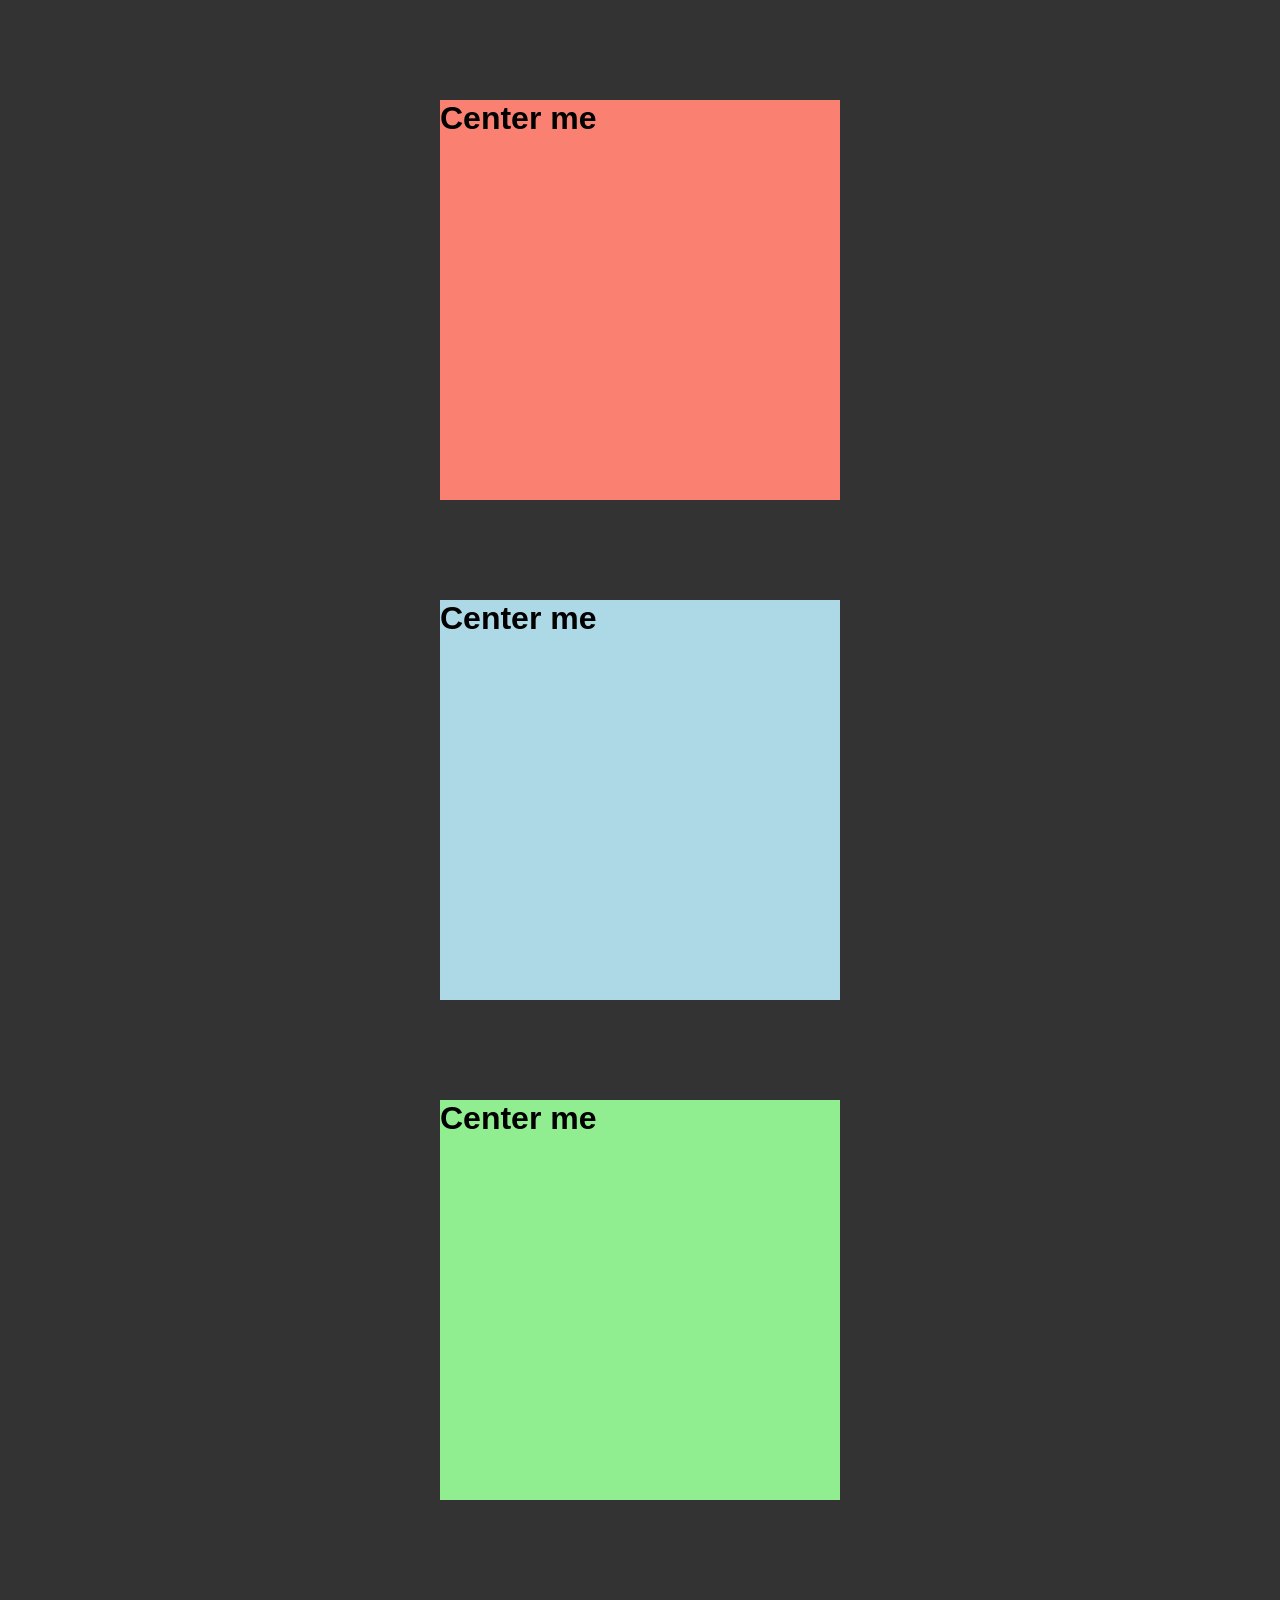
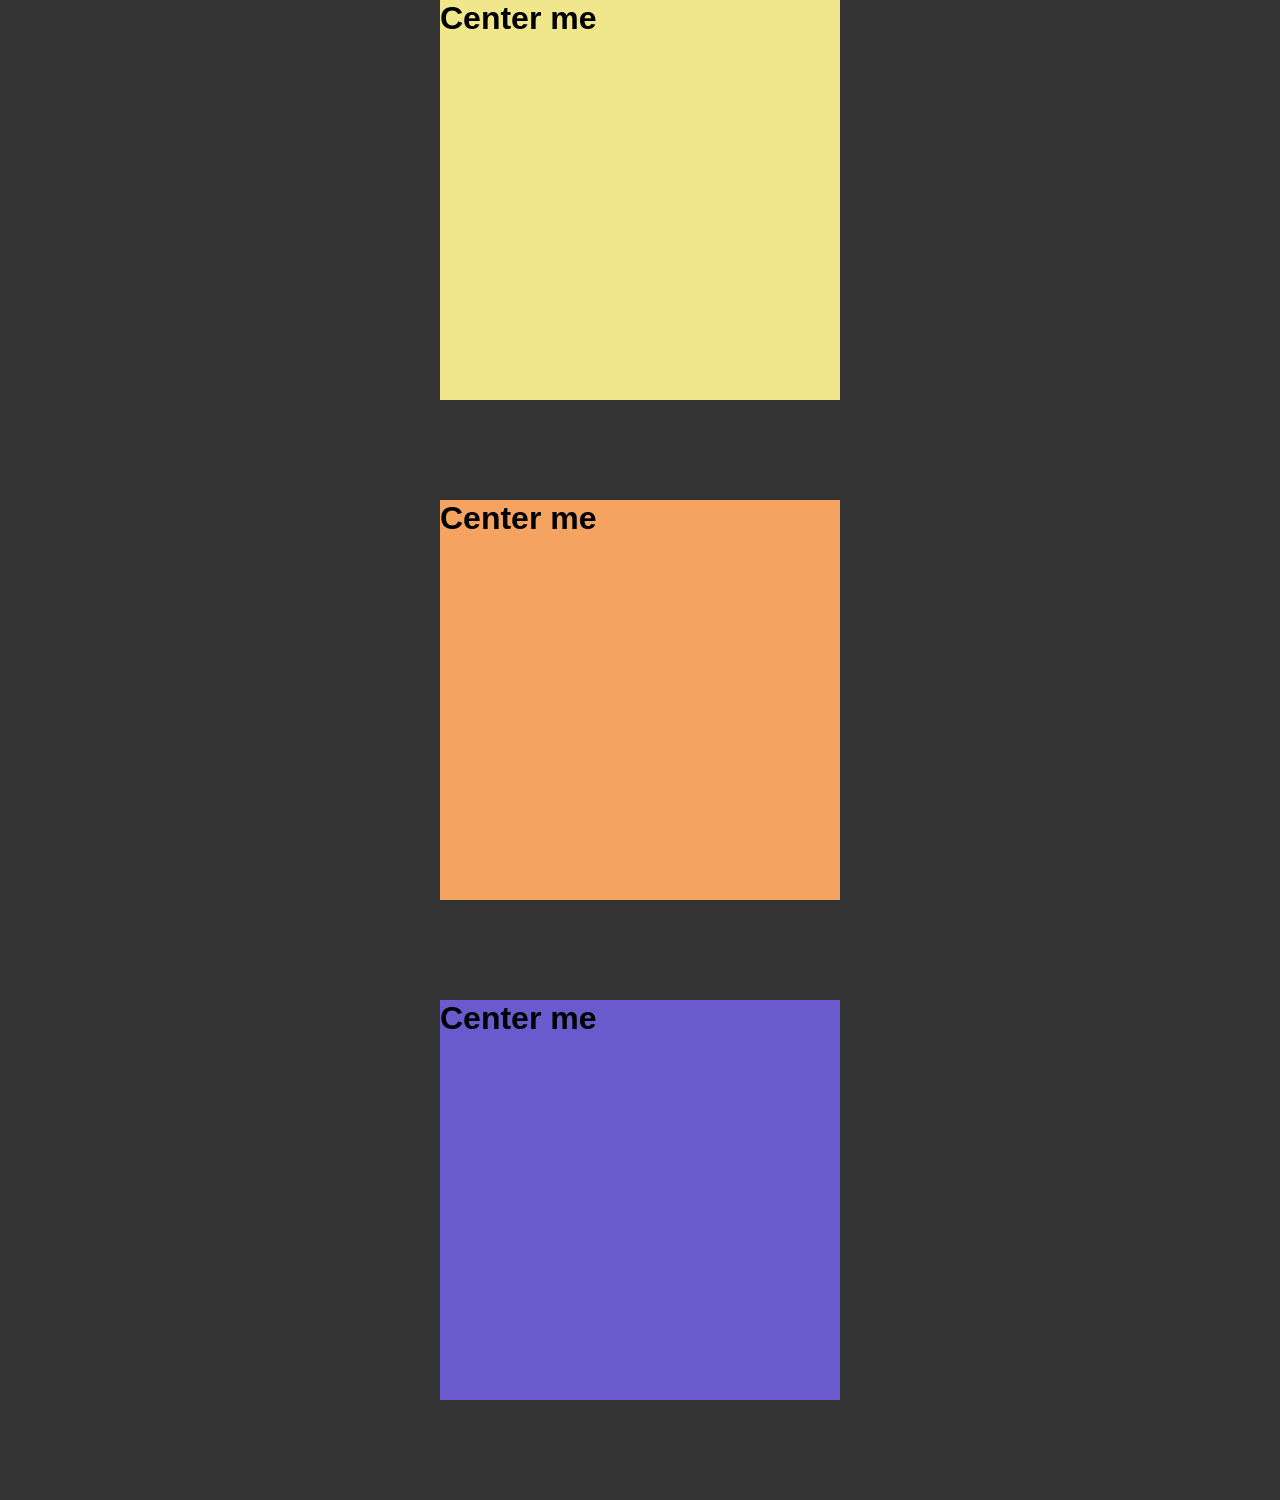
<file: Source Code/1. Starter Files/1. Alignment/index.html>
<!DOCTYPE html>
<html lang="en">
  <head>
    <meta charset="UTF-8" />
    <meta http-equiv="X-UA-Compatible" content="IE=edge" />
    <meta name="viewport" content="width=device-width, initial-scale=1.0" />
    <title>Alignment</title>
    <link rel="stylesheet" href="style.css" />
  </head>
  <body>
    <div class="container c1">
      <h1>Center me</h1>
    </div>
    <div class="container c2">
      <h1>Center me</h1>
    </div>
    <div class="container c3">
      <h1>Center me</h1>
    </div>
    <div class="container c4">
      <h1>Center me</h1>
    </div>
    <div class="container c5">
      <h1>Center me</h1>
    </div>
    <div class="container c6">
      <h1>Center me</h1>
    </div>
  </body>
</html>
</file>
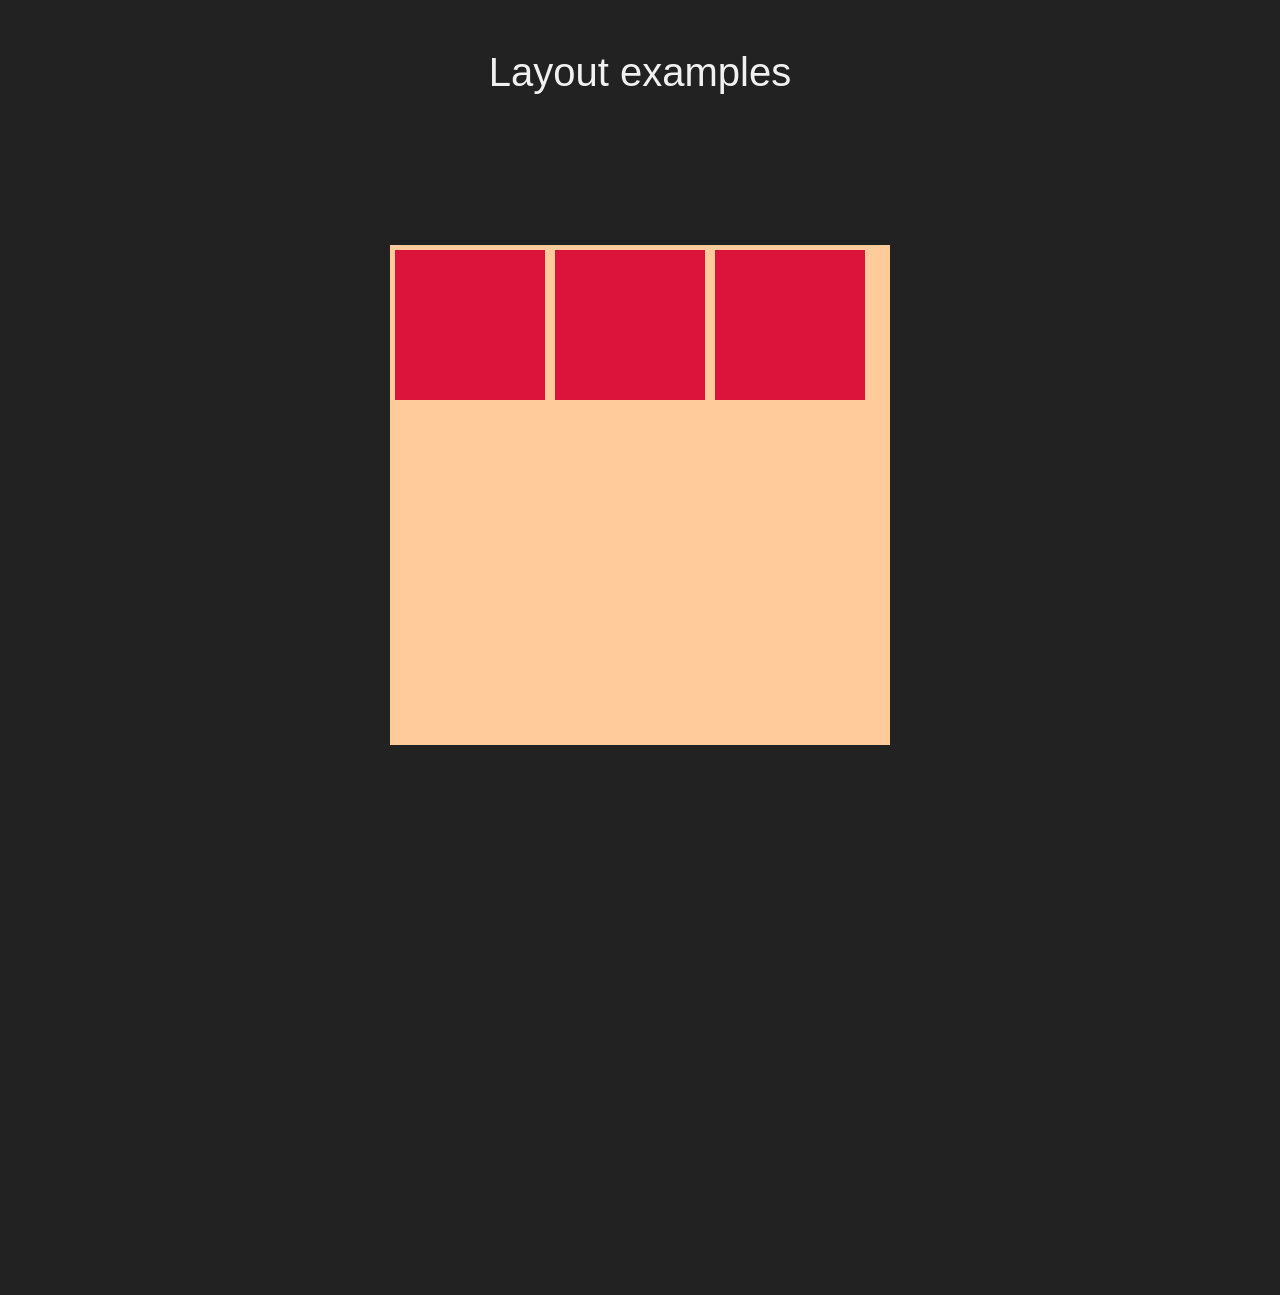
<file: Source Code/1. Starter Files/15. Flex Time/index.html>
<!DOCTYPE html>
<html lang="en">
  <head>
    <meta charset="UTF-8" />
    <meta http-equiv="X-UA-Compatible" content="IE=edge" />
    <meta name="viewport" content="width=device-width, initial-scale=1.0" />
    <title>Flex Time</title>
    <link rel="stylesheet" href="style.css" />
  </head>
  <body>
   

    <!-- Layout examples -->
  
    <section class="section-flex">
  
      <p class="info-section">Layout examples</p>

      <!-- Example #1 -->
  
       <!-- <div class="container-flex containerA">
          <div class="item-flex  a1"></div>
          <div class="item-flex  a2"></div>
          <div class="item-flex  a3"></div>
      </div>  -->
  
      <!-- Example #2 -->
   
      <!-- <div class="container-flex containerB">
          <div class="item-flex  b1"></div>
          <div class="item-flex  b2"></div>
          <div class="item-flex  b3"></div>
          <div class="item-flex  b4"></div>
          <div class="item-flex  b5"></div>
      </div> -->
  
      <!-- Example #3 -->
  
      <!-- <div class="container-flex containerC">
          <div class="item-flex  c1"></div>
          <div class="item-flex  c2"></div>
          <div class="item-flex  c3"></div>
          <div class="item-flex  c4"></div>
          <div class="item-flex  c5"></div>
          <div class="item-flex  c6"></div>
      </div>
   -->
  
      <!-- Example #4 -->
  
      <div class="container-flex containerD">
          <div class="item-flex  d1"></div>
          <div class="item-flex  d2"></div>
          <div class="item-flex  d3"></div>
      </div>
      
    </section>
      

  </body>
</html>
</file>
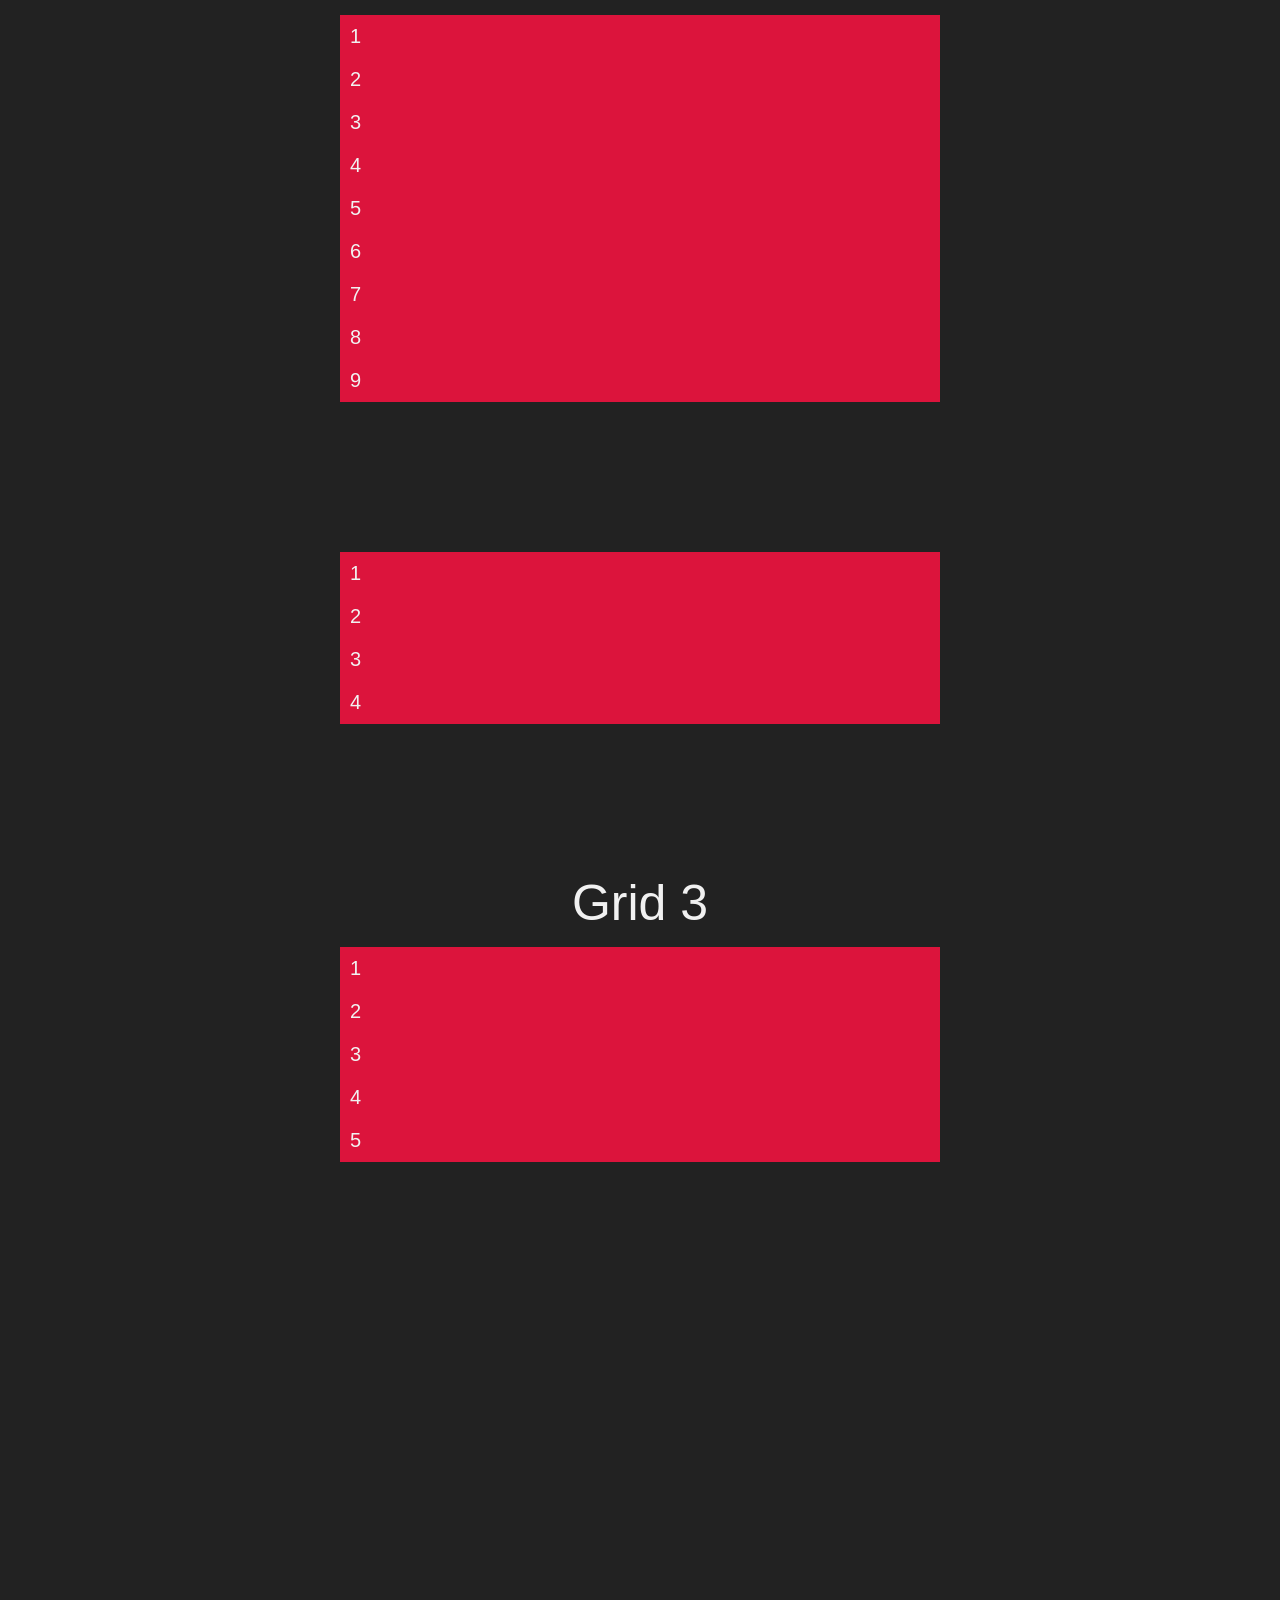
<file: Source Code/1. Starter Files/16. Grid Time/index.html>
<!DOCTYPE html>
<html lang="en">
  <head>
    <meta charset="UTF-8" />
    <meta http-equiv="X-UA-Compatible" content="IE=edge" />
    <meta name="viewport" content="width=device-width, initial-scale=1.0" />
    <title>Grid Time</title>
    <link rel="stylesheet" href="style.css" />
  </head>
  <body>
    <!-- Grid 1 -->

    <!-- <p>Grid 1</p> -->

     <div class="container grid1">
      <div class="box">1</div>
      <div class="box">2</div>
      <div class="box">3</div>
      <div class="box">4</div>
      <div class="box">5</div>
      <div class="box">6</div>
      <div class="box">7</div>
      <div class="box">8</div>
      <div class="box">9</div>
    </div> 

    <!-- Grid 2 -->

    <!-- <p>Grid 2</p> -->

     <div class="container grid2">
      <div class="box b1">1</div>
      <div class="box b2">2</div>
      <div class="box b3">3</div>
      <div class="box b4">4</div>
    </div> 

    <p>Grid 3</p>

    <div class="container grid3">
      <div class="box b1">1</div>
      <div class="box b2">2</div>
      <div class="box b3">3</div>
      <div class="box b4">4</div>
      <div class="box b5">5</div>
    </div>
  </body>
</html>
</file>
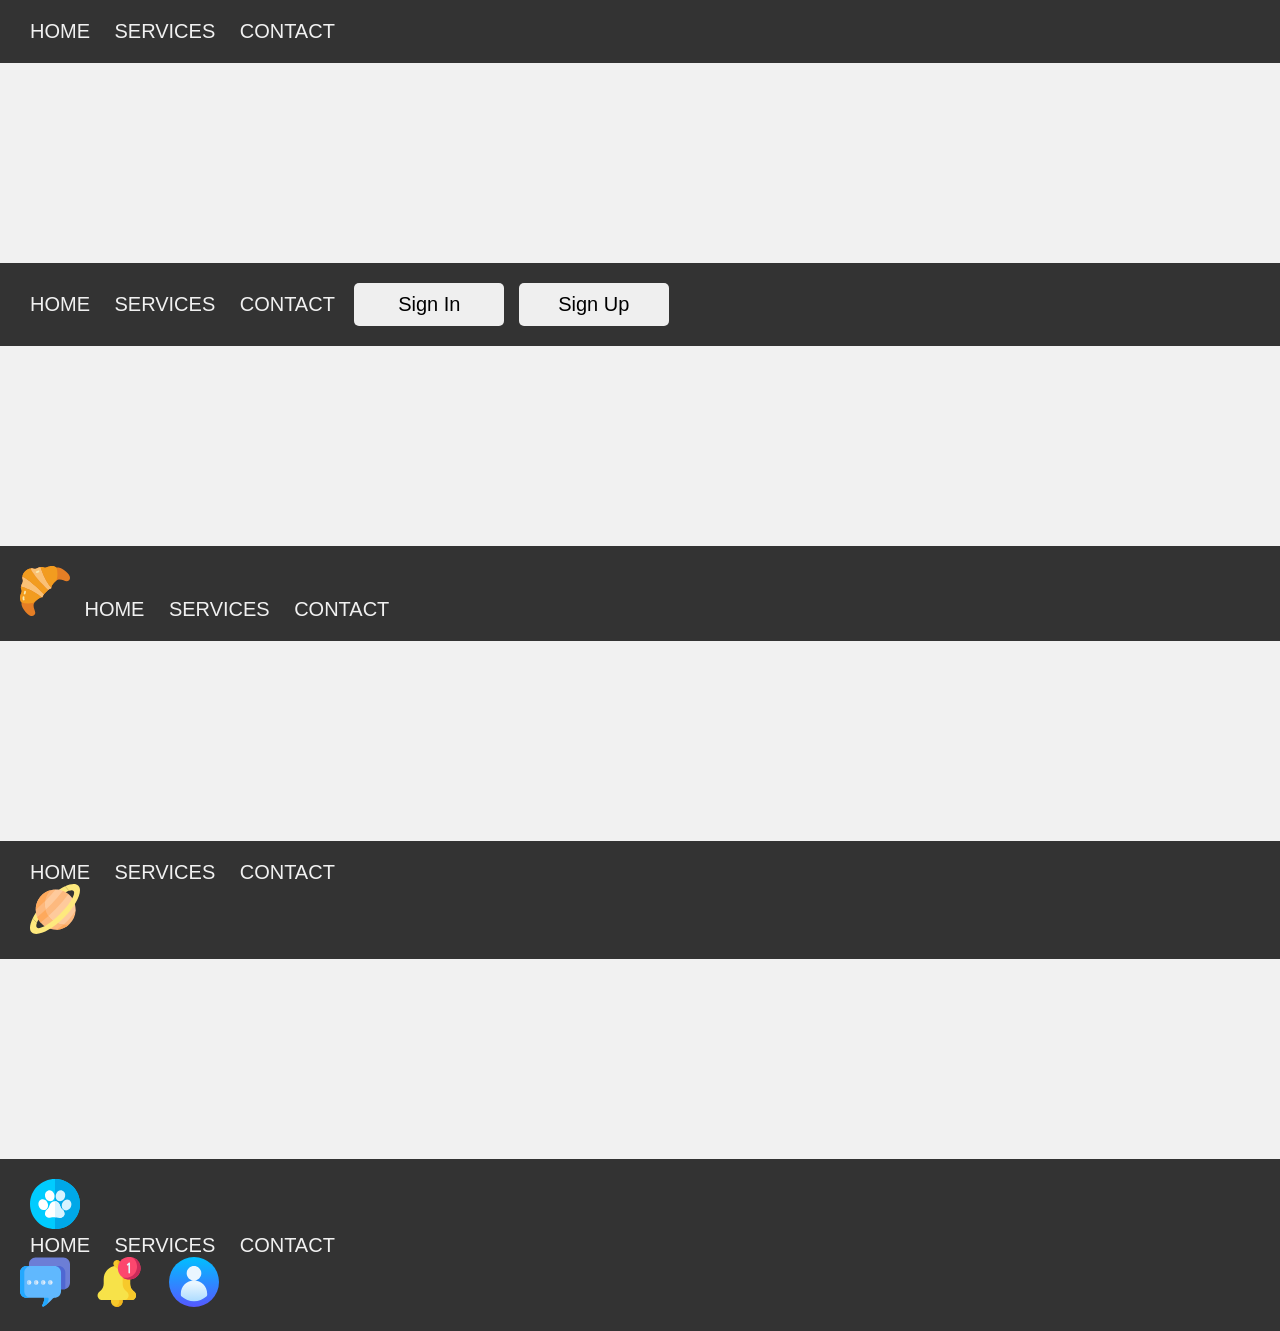
<file: Source Code/1. Starter Files/2. Navbars/index.html>
<!DOCTYPE html>
<html lang="en">
  <head>
    <meta charset="UTF-8" />
    <meta http-equiv="X-UA-Compatible" content="IE=edge" />
    <meta name="viewport" content="width=device-width, initial-scale=1.0" />
    <title>Flexbox Navbars</title>
    <link rel="stylesheet" href="style.css" />
    <link rel="stylesheet" href="exercise.css" />
  </head>
  <body>

    <!-- Nav 1 -->
    <nav class="nav-1">
      <a href="#">Home</a>
      <a href="#">Services</a>
      <a href="#">Contact</a>
    </nav>

    <!-- Nav 2 -->
    <nav class="nav-2">
      <a href="#">Home</a>
      <a href="#">Services</a>
      <a href="#">Contact</a>

      <button class="sign-in-btn">Sign In</button>
      <button class="sign-up-btn">Sign Up</button>
    </nav>

    <!-- Nav 3 -->
    <nav class="nav-3">
      <img src="ressources/croissant.svg" />

      <a href="#">Home</a>
      <a href="#">Services</a>
      <a href="#">Contact</a>
    </nav>

    <!-- Nav 4 -->
    <nav class="nav-4">
      <div class="links-container">
        <a href="#">Home</a>
        <a href="#">Services</a>
        <a href="#">Contact</a>
      </div>

      <a href="#" class="logo-link">
        <img src="ressources/saturn.svg" />
      </a>
      
      <div class="empty-layout"></div>
    </nav>

    <!-- Nav 5 -->
    <nav class="nav-5">
      <a class="logo-link" href="#">
        <img class="logo" src="ressources/pet.svg" />
      </a>

   
        <div class="container-navlinks">
          <a href="#">Home</a>
          <a href="#">Services</a>
          <a href="#">Contact</a>
        </div>

        <div class="nav-right">
          <img class="media-icons" src="ressources/comments.svg" />
          <img class="media-icons" src="ressources/notification.svg" />
          <img class="media-icons" src="ressources/user.svg" />
        </div>
    
    </nav>
  </body>
</html>
</file>
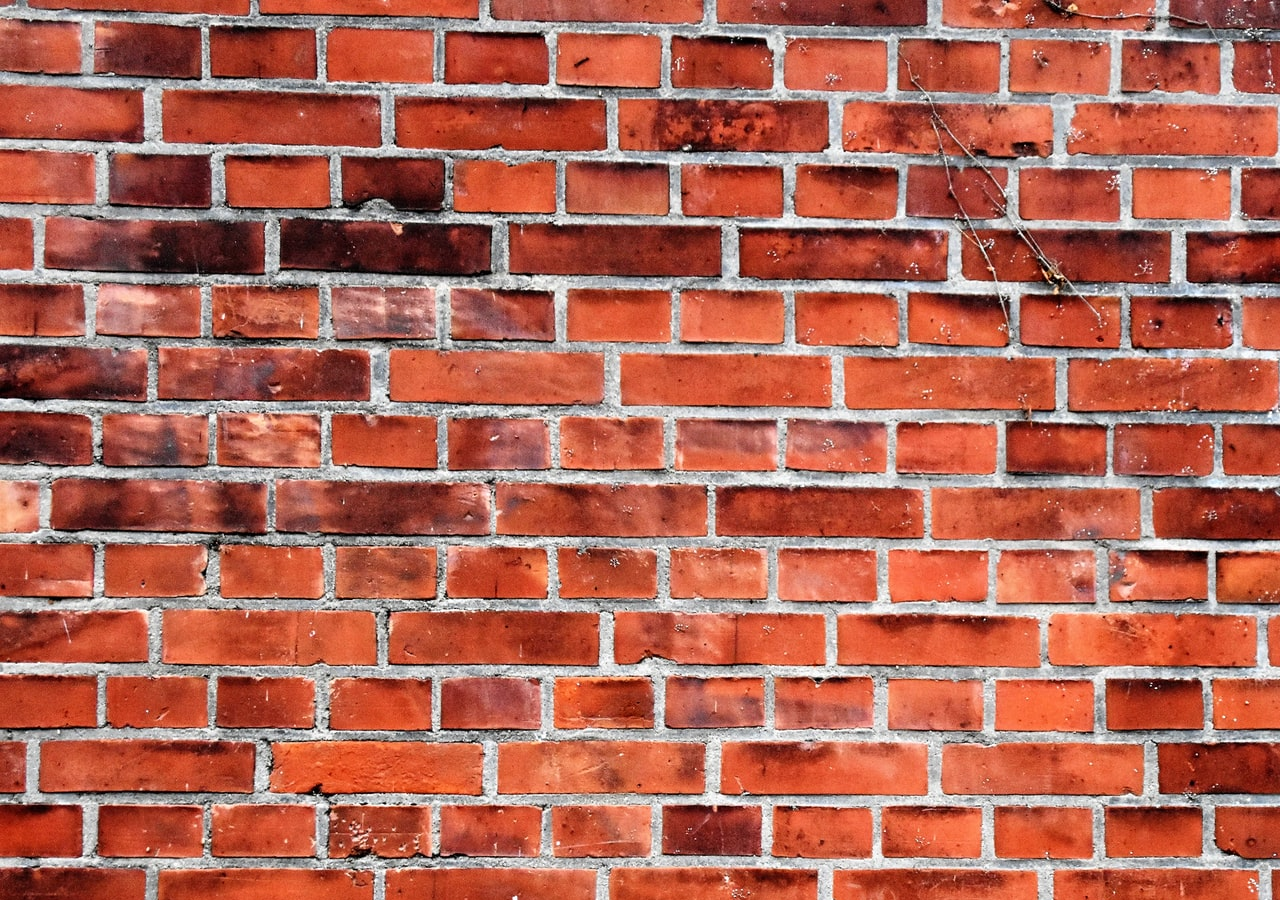
<file: Source Code/1. Starter Files/21. Master the shadows/index.html>
<!DOCTYPE html>
<html>
<head>
    <meta charset="UTF-8">
    <meta http-equiv="X-UA-Compatible" content="IE=edge">
    <meta name="viewport" content="width=device-width, initial-scale=1.0">
    <title>Master of shadows</title>
    <link rel="stylesheet" href="style.css">
</head>
<body>

    

</body>
</html>
</file>
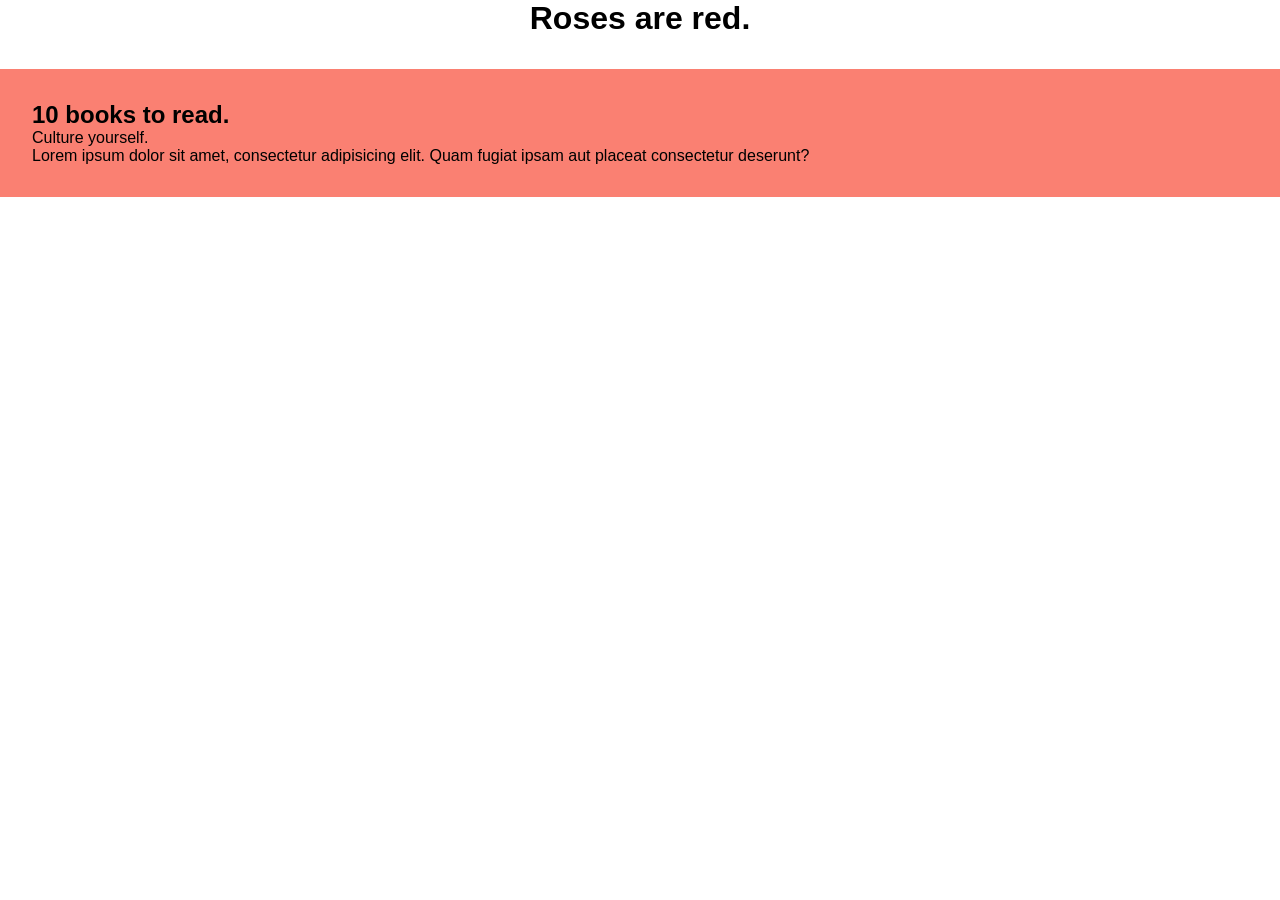
<file: Source Code/1. Starter Files/23. Units Units Units/index.html>
<!DOCTYPE html>
<html>
<head>
    <meta charset="UTF-8">
    <meta http-equiv="X-UA-Compatible" content="IE=edge">
    <meta name="viewport" content="width=device-width, initial-scale=1.0">
    <title>Units</title>
    <link rel="stylesheet" href="style.css">
</head>
<body>
    <!-- <header>
        <p>Some news</p>
    </header> -->
    
    <h1>Roses are red.</h1>


    <div class="content">
        <h2>10 books to read.</h2>
        <span>Culture yourself.</span>
        <p>Lorem ipsum dolor sit amet, consectetur adipisicing elit. Quam fugiat ipsam aut placeat consectetur deserunt?</p>
    </div> 
</body>
</html>
</file>
<file: Source Code/1. Starter Files/1. Alignment/style.css>
*,
::before,
::after {
  box-sizing: border-box;
  margin: 0;
  padding: 0;
}

body {
  background: #333;
  font-family: Arial, Helvetica, sans-serif;
}

.container {
    width: 400px;
    height: 400px;
    margin: 100px auto;
}

.c1 {background: salmon;}
.c2 {background: lightblue;}
.c3 {background: lightgreen;}
.c4 {background: khaki;}
.c5 {background: sandybrown;}
.c6 {background: slateblue;}


/*
Find 6 ways to have the "Center me" text centered on X and Y.
Horizontally and vertically.
*/


/* 1 */

.c1 {

}
.c1 h1 {

}


/* 2 */

.c2 {

}
.c2 h1 {

}


/* 3 */

.c3 {

}
.c3 h1{

}


/* 4 */

.c4 {

}
.c4 h1 {

}


/* 5 */

.c5 {

}
.c5 h1 {

}


/* 6 */

.c6 {

}
.c6 h1 {

}
</file>
<file: Source Code/1. Starter Files/15. Flex Time/style.css>
*,
::before,
::after {
  margin: 0;
  padding: 0;
  /* box-sizing: border-box; */
}

body {
  font-family: Raleway, sans-serif;
  height: 100vh;
  background: #222;
}

.info-section {
  color: #f1f1f1;
  text-align: center;
  font-size: 40px;
  font-family: Arial, Helvetica, sans-serif;
  margin-top: 50px;
  margin-bottom: 100px;
}
.section-flex {
  padding-bottom: 400px;
}

/* Examples flex */

.container-flex  {
  width: 800px;
  height: 500px;
  margin: 150px auto;
  background: #ffcb9a;
  display: flex;
}

.item-flex {  
  background: crimson;
  width: 150px;
  height: 150px;
  margin: 5px;
}


/* Example #1 */

.a1, .a3 {

}
.a2 {

}



/* Example #2 */
.containerB {

}




/* Example #3 */

.containerC {

}




/* Example #4 */
.containerD {
  height: 500px;
  width: 500px;
}
.containerD .item-flex {
  width: 150px;
  height: 150px;
}
.d2 {

}
.d3 {
 
}
</file>
<file: Source Code/1. Starter Files/16. Grid Time/style.css>
*,
::before,
::after {
  margin: 0;
  padding: 0;
  box-sizing: border-box; 
}

body {
  font-family: Raleway, sans-serif;
  background: #222;
  padding-bottom: 400px;
}

p {
  text-align: center;
  font-size: 25px;
  color: #f1f1f1;
  margin-top: 50px;
  font-size: 50px;
}

.box {
  background: crimson;
  font-size: 20px;
  color: #f1f1f1;
  padding: 10px;
}


/* Grid 1 */
/* row = 150px */

.grid1 {
  max-width: 600px;
  margin: 15px auto 150px;
}




/* Grid 2 */
/* row = 200px */

.grid2 {
  max-width: 600px;
  margin: 15px auto 150px;
}

.grid2 .b1 {

}
.grid2 .b2 {

}
.grid2 .b3 {

}
.grid2 .b4 {

}




/* Grid 3 */
/* Try to name the cells in the grids*/
/* row = 100px */

.grid3 {
  max-width: 600px;
  margin: 15px auto 150px;

}

.grid3 .b1 {

}
.grid3 .b2 {

}
.grid3 .b3 {

}
.grid3 .b4 {

}
.grid3 .b5 {

}
</file>
<file: Source Code/1. Starter Files/2. Navbars/style.css>
*, ::before, ::after {
    box-sizing: border-box;
    margin: 0;
    padding: 0;
}
body {
    background: #f1f1f1;
    font-family: Arial, Helvetica, sans-serif;
    color: #333;
}

nav {
    padding: 20px;
    background: #333;
}
nav:not(:first-of-type){
    margin-top: 200px;
}
nav a {
    color: #f1f1f1;
    text-decoration: none;
    font-size: 20px;
    text-transform: uppercase;
    margin:0 10px;
}

nav button {
    padding: 10px 12px;
    border-radius: 5px;
    margin: 0 5px;
    border: none;
    font-size: 20px;
    min-width: 150px;
    text-align: center;
}

nav img {
    width: 50px;
}

.media-icons:not(.media-icons:last-of-type) {
    margin-right: 20px;
}
</file>
<file: Source Code/1. Starter Files/2. Navbars/exercise.css>
/* Use Flexbox to resolve those problems linked with a Navbar component. */



/* Nav #1 */
/* Center the Navlinks on X (horizontally) */






/* Nav #2 */
/* Center on Y and display the buttons on the right */







/* Nav #3 */
/* Center on Y then put the icon on the left and the links on the right */









/* Nav #4 */
/* Center on Y then put the Saturn icon in the middle and the links on the left */







/* Nav #5 */
/* Center the elements on Y */
/* Center the text on X */
/* Display the cat's paw on the left */
/* Display the three icons on the right */
</file>
<file: Source Code/1. Starter Files/21. Master the shadows/style.css>
*, ::before, ::after {
    box-sizing: border-box;
    padding: 0;
    margin: 0;
}

body {
    background:url(ressources/bricks-wall.jpg);
    height: 100vh;
    position: relative;
    overflow: hidden;
    padding-top: 1px;
}
.overlay {
    position: absolute;
    width: 100%;
    height: 100%;
    background: rgba(29, 29, 29, 0.863);
}

.card {
    background: #222;
    position: relative;
    width: 75vmin;
    margin: 100px auto 0;
    padding: 50px;
    border-radius: 22px;
}

.card h1 {
    font-family: Mali, sans-serif;
    font-size: calc(6vmin + 5px);
    font-weight: 300;
    color: #f1f1f1e3;
}


.card span {
    font-family: Raleway, sans-serif;
    padding-left: 0px;
    font-size: calc(4vmin + 10px);
    letter-spacing: 5px;
    color: #f1f1f1cb;
}

.card img {
    position: absolute;
    bottom: -10vmin;
    right: -5vmin;
    width: 25vmin; 
}
</file>
<file: Source Code/1. Starter Files/23. Units Units Units/style.css>
*,
::before,
::after {
  box-sizing: border-box;
  padding: 0;
  margin: 0;
}

/*1. How to make the site accessible for people who zoom through browser settings? */

html {

}


body {
  /* 2. Give the Body the full height of the screen, whatever happens and without being relative to anything other than the screen */
  font-family: sans-serif;

}

/* 3. Make sure the header always has 10% padding and 8% bottom margin relative to the smallest side of the window.
*/

header {
  background: lightsalmon;
  color: #222;
  text-align: center;
  font-size: 4rem;

}

/* 4. Make the h1 always have a font-size of 5% of the screen width */
h1 {
  text-align: center;

}

/* 5. All texts in ".content" must refer to the font-size of ".content". */
/* h2 font-size must be 40px */
/* span font-size  must be 16px */
/* p must font-size  be 20px */

.content {
  font-size: ;
  max-width: 90rem;
  margin: 2rem auto 0;
  padding: 2rem;
  background: salmon;
}
.content h2 {
  font-size: ;
}
.content span {
  font-size: ;
}
.content p {
  font-size: ;
}
</file>
